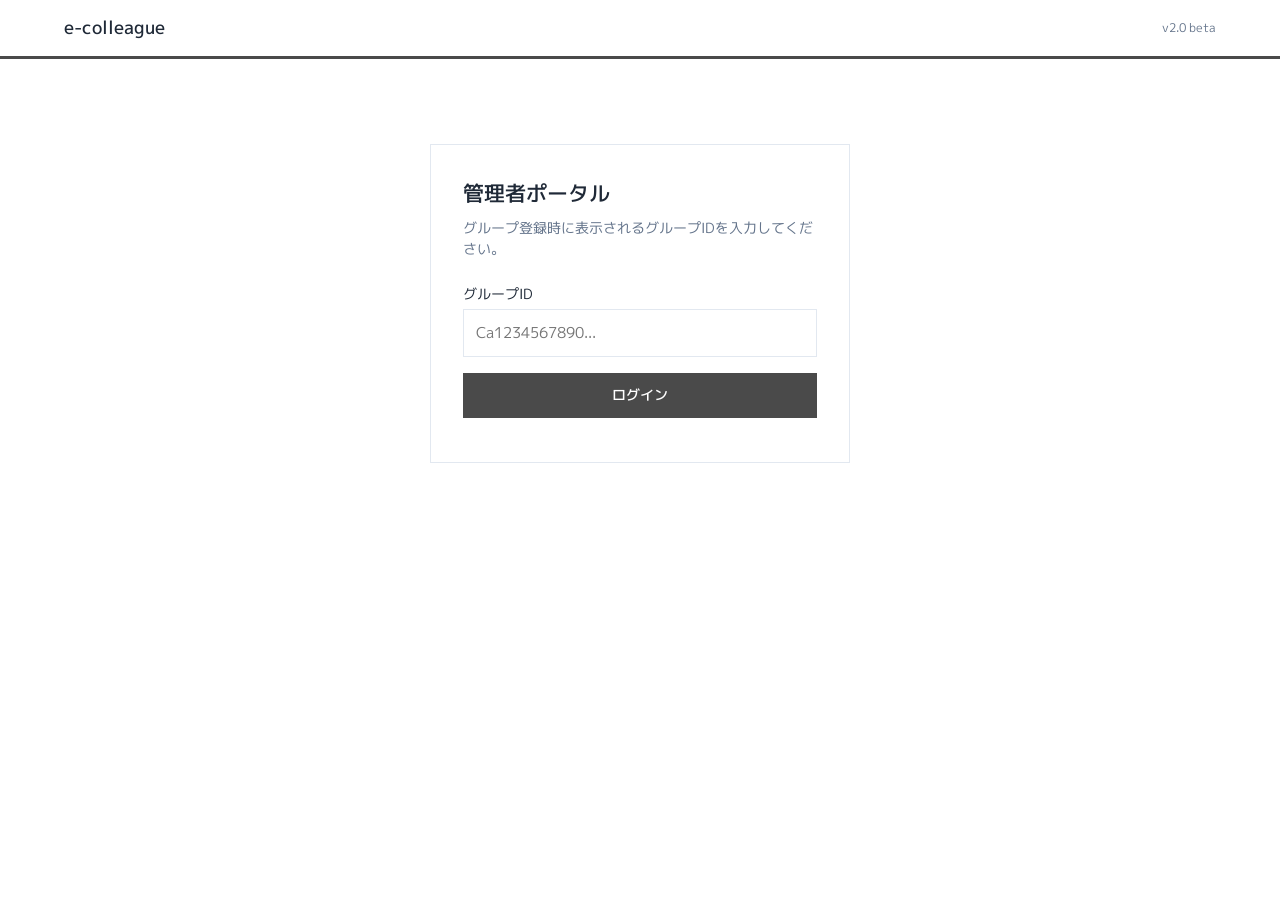
<file: frontend/index.html>
<!DOCTYPE html>
<html lang="ja">
<head>
  <meta charset="UTF-8">
  <meta name="viewport" content="width=device-width, initial-scale=1.0">
  <title>e-colleague 管理者ポータル</title>
  <link rel="preconnect" href="https://fonts.googleapis.com">
  <link rel="preconnect" href="https://fonts.gstatic.com" crossorigin>
  <link href="https://fonts.googleapis.com/css2?family=M+PLUS+1p:wght@400;500&display=swap" rel="stylesheet">
  <link rel="stylesheet" href="style.css">
</head>
<body>
  <header class="site-header">
    <div class="header-container">
      <a href="/e-colleague/" class="site-title">e-colleague</a>
      <span class="header-version">v2.0 beta</span>
    </div>
  </header>

  <main class="main-content">
    <div class="auth-card">
      <h2>管理者ポータル</h2>
      <p class="auth-description">グループ登録時に表示されるグループIDを入力してください。</p>
      
      <div class="form-group">
        <label for="groupId">グループID</label>
        <input type="text" id="groupId" placeholder="Ca1234567890..." autocomplete="off">
      </div>
      
      <button onclick="login()" class="btn-primary">ログイン</button>
      <p id="error" class="error-message"></p>
    </div>
  </main>

  <script src="app.js"></script>
</body>
</html>
</file>
<file: frontend/style.css>
:root {
  --bg-color: #FFFFFF;
  --text-color: #1F2937;
  --border-color: #E2E8F0;
  --muted-text: #64748B;
  --accent-color: #4A4A4A;
  --accent-light: #9CA3AF;
  --accent-lighter: #D1D5DB;
  --danger-color: #6B7280;
}

* {
  margin: 0;
  padding: 0;
  box-sizing: border-box;
}

body {
  font-family: 'M PLUS 1p', -apple-system, BlinkMacSystemFont, sans-serif;
  font-weight: 400;
  background-color: var(--bg-color);
  color: var(--text-color);
  min-height: 100vh;
  line-height: 1.6;
}

.site-header {
  position: fixed;
  top: 0;
  left: 0;
  right: 0;
  background-color: var(--bg-color);
  border-bottom: 3px solid var(--accent-color);
  z-index: 100;
}

.header-container {
  max-width: 1200px;
  margin: 0 auto;
  padding: 0 1.5rem;
  height: 56px;
  display: flex;
  align-items: center;
  justify-content: space-between;
  gap: 1rem;
}

.site-title {
  font-weight: 500;
  font-size: 1.1rem;
  color: var(--text-color);
  text-decoration: none;
  white-space: nowrap;
}

.site-title:hover {
  color: var(--accent-color);
}

.header-version {
  font-size: 0.75rem;
  color: var(--muted-text);
}

.header-group {
  font-size: 0.8rem;
  color: var(--muted-text);
  overflow: hidden;
  text-overflow: ellipsis;
  white-space: nowrap;
  max-width: 200px;
}

.header-actions {
  display: flex;
  gap: 0.5rem;
}

.main-content {
  max-width: 720px;
  margin: 0 auto;
  padding: 5rem 1.5rem 3rem;
}

.auth-card {
  max-width: 420px;
  margin: 4rem auto 0;
  padding: 2rem;
  border: 1px solid var(--border-color);
  background-color: var(--bg-color);
}

.auth-card h2 {
  font-weight: 500;
  font-size: 1.3rem;
  margin-bottom: 0.5rem;
  color: var(--text-color);
}

.auth-description {
  font-size: 0.85rem;
  color: var(--muted-text);
  margin-bottom: 1.5rem;
  line-height: 1.5;
}

.form-group {
  margin-bottom: 1rem;
}

label {
  display: block;
  font-size: 0.85rem;
  color: var(--text-color);
  margin-bottom: 0.25rem;
}

input[type="text"] {
  width: 100%;
  padding: 0.75rem;
  border: 1px solid var(--border-color);
  font-family: inherit;
  font-size: 0.95rem;
  color: var(--text-color);
  background-color: var(--bg-color);
  border-radius: 0;
  -webkit-appearance: none;
}

input[type="text"]:focus {
  outline: none;
  border-color: var(--accent-color);
}

button {
  font-family: inherit;
  cursor: pointer;
  border-radius: 0;
  border: none;
  font-size: 0.9rem;
}

.btn-primary {
  width: 100%;
  padding: 0.75rem;
  background-color: var(--accent-color);
  color: #FFFFFF;
  font-weight: 500;
}

.btn-primary:hover {
  background-color: #3A3A3A;
}

.btn-header {
  padding: 0.4rem 0.75rem;
  background-color: var(--accent-color);
  color: #FFFFFF;
  font-size: 0.8rem;
  font-weight: 500;
}

.btn-header:hover {
  background-color: #3A3A3A;
}

.btn-header-secondary {
  background-color: transparent;
  color: var(--accent-color);
  border: 1px solid var(--border-color);
}

.btn-header-secondary:hover {
  background-color: var(--border-color);
}

.btn-danger {
  padding: 0.5rem 1rem;
  background-color: transparent;
  color: var(--danger-color);
  border: 1px solid var(--border-color);
  font-size: 0.8rem;
}

.btn-danger:hover {
  background-color: var(--border-color);
}

.summary {
  display: flex;
  gap: 0;
  margin-bottom: 1.5rem;
  border: 1px solid var(--border-color);
}

.summary-item {
  flex: 1;
  padding: 1rem;
  text-align: center;
}

.summary-item + .summary-item {
  border-left: 1px solid var(--border-color);
}

.summary-label {
  display: block;
  font-size: 0.75rem;
  color: var(--muted-text);
  margin-bottom: 0.25rem;
}

.summary-value {
  font-size: 1.6rem;
  font-weight: 500;
  color: var(--text-color);
}

.task-controls {
  margin-bottom: 1rem;
  display: flex;
  justify-content: flex-end;
}

.task-card {
  border: 1px solid var(--border-color);
  padding: 1rem;
  margin-bottom: 0;
  border-bottom: none;
}

.task-card:last-child {
  border-bottom: 1px solid var(--border-color);
}

.task-card h3 {
  font-weight: 500;
  font-size: 0.95rem;
  color: var(--text-color);
  margin-bottom: 0.5rem;
}

.task-meta {
  font-size: 0.8rem;
  color: var(--muted-text);
  margin-bottom: 0.25rem;
}

.task-meta span {
  color: var(--text-color);
}

.task-actions {
  display: flex;
  gap: 0.5rem;
  margin-top: 0.75rem;
  align-items: center;
}

select {
  flex: 1;
  padding: 0.4rem;
  border: 1px solid var(--border-color);
  font-family: inherit;
  font-size: 0.85rem;
  color: var(--text-color);
  background-color: var(--bg-color);
  border-radius: 0;
  -webkit-appearance: none;
}

select:focus {
  outline: none;
  border-color: var(--accent-color);
}

.btn-delete {
  padding: 0.4rem 0.75rem;
  background-color: transparent;
  color: var(--muted-text);
  border: 1px solid var(--border-color);
  font-size: 0.8rem;
}

.btn-delete:hover {
  color: var(--text-color);
  border-color: var(--accent-color);
}

.badge {
  display: inline-block;
  padding: 0.15rem 0.5rem;
  font-size: 0.7rem;
  font-weight: 500;
  border: 1px solid var(--border-color);
}

.badge-todo {
  color: var(--muted-text);
  border-color: var(--accent-lighter);
}

.badge-progress {
  color: var(--accent-color);
  border-color: var(--accent-color);
}

.badge-done {
  color: var(--muted-text);
  border-color: var(--accent-lighter);
}

.error-message {
  color: var(--danger-color);
  font-size: 0.85rem;
  margin-top: 0.75rem;
  text-align: center;
}

.loading,
.empty {
  text-align: center;
  color: var(--muted-text);
  padding: 3rem 1rem;
  border: 1px solid var(--border-color);
  font-size: 0.9rem;
}

@media (max-width: 768px) {
  .header-container {
    padding: 0 1rem;
  }

  .header-group {
    display: none;
  }

  .main-content {
    padding: 4.5rem 1rem 2rem;
  }

  .summary {
    flex-direction: column;
  }

  .summary-item + .summary-item {
    border-left: none;
    border-top: 1px solid var(--border-color);
  }
}
</file>
